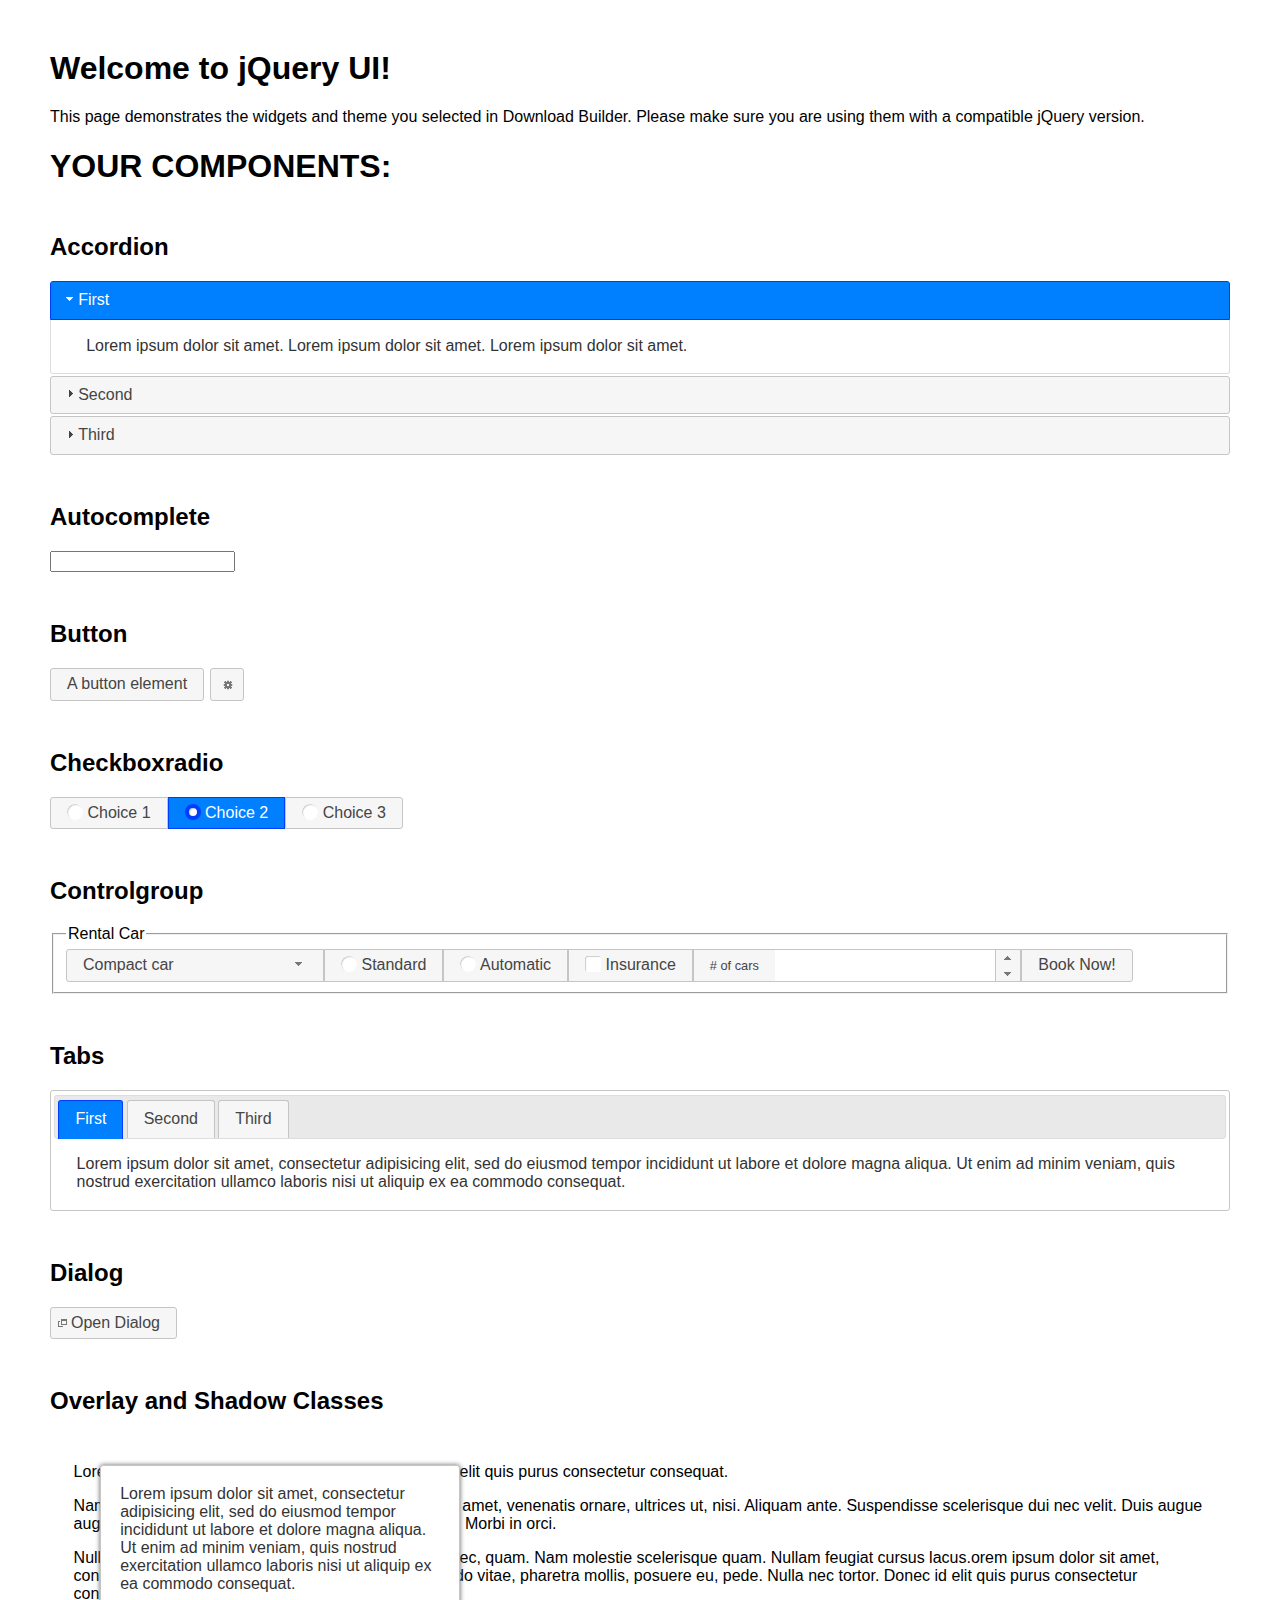
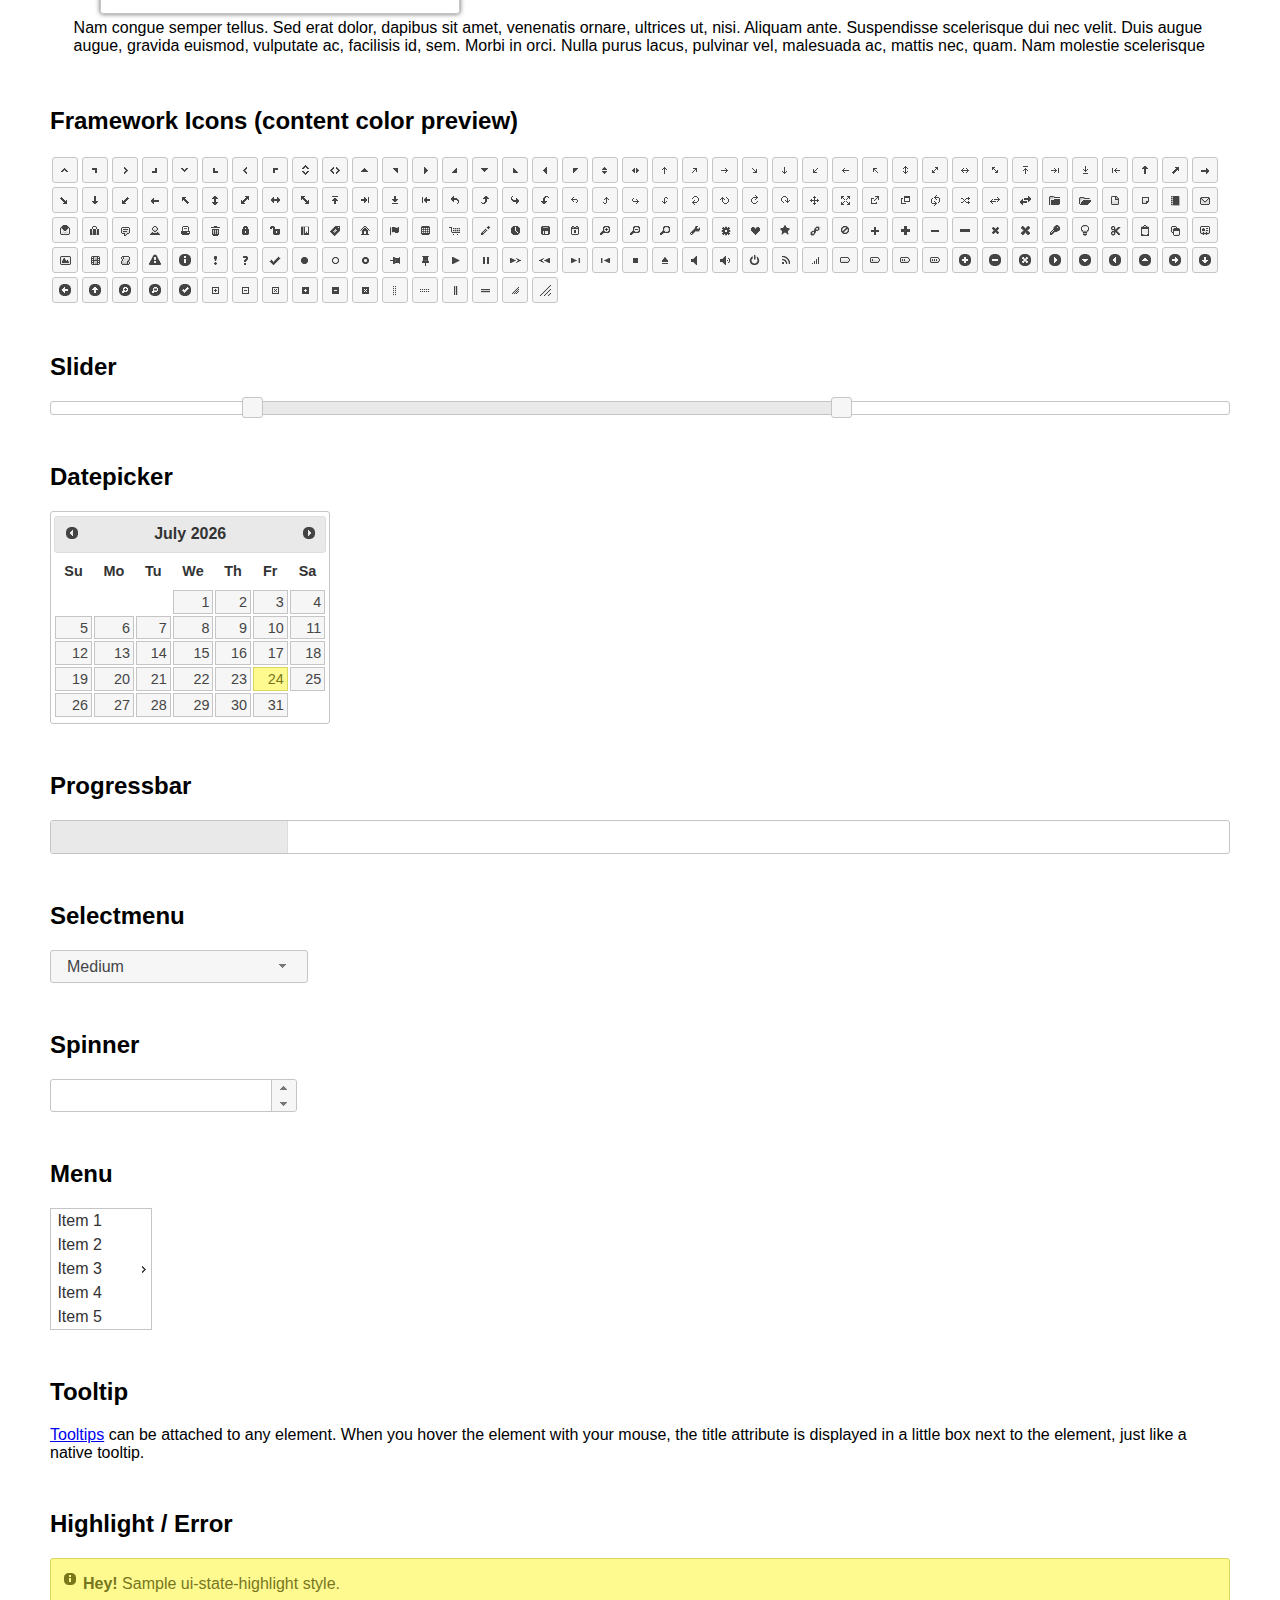
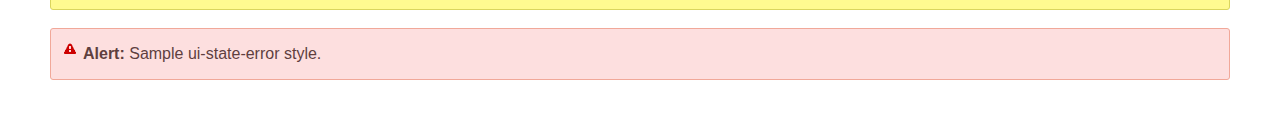
<file: jqueryui/index.html>
<!doctype html>
<html lang="us">
<head>
	<meta charset="utf-8">
	<title>jQuery UI Example Page</title>
	<link href="jquery-ui.css" rel="stylesheet">
	<style>
	body{
		font-family: "Trebuchet MS", sans-serif;
		margin: 50px;
	}
	.demoHeaders {
		margin-top: 2em;
	}
	#dialog-link {
		padding: .4em 1em .4em 20px;
		text-decoration: none;
		position: relative;
	}
	#dialog-link span.ui-icon {
		margin: 0 5px 0 0;
		position: absolute;
		left: .2em;
		top: 50%;
		margin-top: -8px;
	}
	#icons {
		margin: 0;
		padding: 0;
	}
	#icons li {
		margin: 2px;
		position: relative;
		padding: 4px 0;
		cursor: pointer;
		float: left;
		list-style: none;
	}
	#icons span.ui-icon {
		float: left;
		margin: 0 4px;
	}
	.fakewindowcontain .ui-widget-overlay {
		position: absolute;
	}
	select {
		width: 200px;
	}
	</style>
</head>
<body>

<h1>Welcome to jQuery UI!</h1>

<div class="ui-widget">
	<p>This page demonstrates the widgets and theme you selected in Download Builder. Please make sure you are using them with a compatible jQuery version.</p>
</div>

<h1>YOUR COMPONENTS:</h1>


<!-- Accordion -->
<h2 class="demoHeaders">Accordion</h2>
<div id="accordion">
	<h3>First</h3>
	<div>Lorem ipsum dolor sit amet. Lorem ipsum dolor sit amet. Lorem ipsum dolor sit amet.</div>
	<h3>Second</h3>
	<div>Phasellus mattis tincidunt nibh.</div>
	<h3>Third</h3>
	<div>Nam dui erat, auctor a, dignissim quis.</div>
</div>



<!-- Autocomplete -->
<h2 class="demoHeaders">Autocomplete</h2>
<div>
	<input id="autocomplete" title="type &quot;a&quot;">
</div>



<!-- Button -->
<h2 class="demoHeaders">Button</h2>
<button id="button">A button element</button>
<button id="button-icon">An icon-only button</button>



<!-- Checkboxradio -->
<h2 class="demoHeaders">Checkboxradio</h2>
<form style="margin-top: 1em;">
	<div id="radioset">
		<input type="radio" id="radio1" name="radio"><label for="radio1">Choice 1</label>
		<input type="radio" id="radio2" name="radio" checked="checked"><label for="radio2">Choice 2</label>
		<input type="radio" id="radio3" name="radio"><label for="radio3">Choice 3</label>
	</div>
</form>



<!-- Controlgroup -->
<h2 class="demoHeaders">Controlgroup</h2>
<fieldset>
	<legend>Rental Car</legend>
	<div id="controlgroup">
		<select id="car-type">
			<option>Compact car</option>
			<option>Midsize car</option>
			<option>Full size car</option>
			<option>SUV</option>
			<option>Luxury</option>
			<option>Truck</option>
			<option>Van</option>
		</select>
		<label for="transmission-standard">Standard</label>
		<input type="radio" name="transmission" id="transmission-standard">
		<label for="transmission-automatic">Automatic</label>
		<input type="radio" name="transmission" id="transmission-automatic">
		<label for="insurance">Insurance</label>
		<input type="checkbox" name="insurance" id="insurance">
		<label for="horizontal-spinner" class="ui-controlgroup-label"># of cars</label>
		<input id="horizontal-spinner" class="ui-spinner-input">
		<button>Book Now!</button>
	</div>
</fieldset>



<!-- Tabs -->
<h2 class="demoHeaders">Tabs</h2>
<div id="tabs">
	<ul>
		<li><a href="#tabs-1">First</a></li>
		<li><a href="#tabs-2">Second</a></li>
		<li><a href="#tabs-3">Third</a></li>
	</ul>
	<div id="tabs-1">Lorem ipsum dolor sit amet, consectetur adipisicing elit, sed do eiusmod tempor incididunt ut labore et dolore magna aliqua. Ut enim ad minim veniam, quis nostrud exercitation ullamco laboris nisi ut aliquip ex ea commodo consequat.</div>
	<div id="tabs-2">Phasellus mattis tincidunt nibh. Cras orci urna, blandit id, pretium vel, aliquet ornare, felis. Maecenas scelerisque sem non nisl. Fusce sed lorem in enim dictum bibendum.</div>
	<div id="tabs-3">Nam dui erat, auctor a, dignissim quis, sollicitudin eu, felis. Pellentesque nisi urna, interdum eget, sagittis et, consequat vestibulum, lacus. Mauris porttitor ullamcorper augue.</div>
</div>



<h2 class="demoHeaders">Dialog</h2>
<p>
	<button id="dialog-link" class="ui-button ui-corner-all ui-widget">
		<span class="ui-icon ui-icon-newwin"></span>Open Dialog
	</button>
</p>

<h2 class="demoHeaders">Overlay and Shadow Classes</h2>
<div style="position: relative; width: 96%; height: 200px; padding:1% 2%; overflow:hidden;" class="fakewindowcontain">
	<p>Lorem ipsum dolor sit amet,  Nulla nec tortor. Donec id elit quis purus consectetur consequat. </p><p>Nam congue semper tellus. Sed erat dolor, dapibus sit amet, venenatis ornare, ultrices ut, nisi. Aliquam ante. Suspendisse scelerisque dui nec velit. Duis augue augue, gravida euismod, vulputate ac, facilisis id, sem. Morbi in orci. </p><p>Nulla purus lacus, pulvinar vel, malesuada ac, mattis nec, quam. Nam molestie scelerisque quam. Nullam feugiat cursus lacus.orem ipsum dolor sit amet, consectetur adipiscing elit. Donec libero risus, commodo vitae, pharetra mollis, posuere eu, pede. Nulla nec tortor. Donec id elit quis purus consectetur consequat. </p><p>Nam congue semper tellus. Sed erat dolor, dapibus sit amet, venenatis ornare, ultrices ut, nisi. Aliquam ante. Suspendisse scelerisque dui nec velit. Duis augue augue, gravida euismod, vulputate ac, facilisis id, sem. Morbi in orci. Nulla purus lacus, pulvinar vel, malesuada ac, mattis nec, quam. Nam molestie scelerisque quam. </p><p>Nullam feugiat cursus lacus.orem ipsum dolor sit amet, consectetur adipiscing elit. Donec libero risus, commodo vitae, pharetra mollis, posuere eu, pede. Nulla nec tortor. Donec id elit quis purus consectetur consequat. Nam congue semper tellus. Sed erat dolor, dapibus sit amet, venenatis ornare, ultrices ut, nisi. Aliquam ante. </p><p>Suspendisse scelerisque dui nec velit. Duis augue augue, gravida euismod, vulputate ac, facilisis id, sem. Morbi in orci. Nulla purus lacus, pulvinar vel, malesuada ac, mattis nec, quam. Nam molestie scelerisque quam. Nullam feugiat cursus lacus.orem ipsum dolor sit amet, consectetur adipiscing elit. Donec libero risus, commodo vitae, pharetra mollis, posuere eu, pede. Nulla nec tortor. Donec id elit quis purus consectetur consequat. Nam congue semper tellus. Sed erat dolor, dapibus sit amet, venenatis ornare, ultrices ut, nisi. </p>

	<!-- ui-dialog -->
	<div class="ui-widget-overlay ui-front"></div>
	<div style="position: absolute; width: 320px; left: 50px; top: 30px; padding: 1.2em" class="ui-widget ui-front ui-widget-content ui-corner-all ui-widget-shadow">
		Lorem ipsum dolor sit amet, consectetur adipisicing elit, sed do eiusmod tempor incididunt ut labore et dolore magna aliqua. Ut enim ad minim veniam, quis nostrud exercitation ullamco laboris nisi ut aliquip ex ea commodo consequat.
	</div>

</div>

<!-- ui-dialog -->
<div id="dialog" title="Dialog Title">
	<p>Lorem ipsum dolor sit amet, consectetur adipisicing elit, sed do eiusmod tempor incididunt ut labore et dolore magna aliqua. Ut enim ad minim veniam, quis nostrud exercitation ullamco laboris nisi ut aliquip ex ea commodo consequat.</p>
</div>



<h2 class="demoHeaders">Framework Icons (content color preview)</h2>
<ul id="icons" class="ui-widget ui-helper-clearfix">
	<li class="ui-state-default ui-corner-all" title=".ui-icon-caret-1-n"><span class="ui-icon ui-icon-caret-1-n"></span></li>
	<li class="ui-state-default ui-corner-all" title=".ui-icon-caret-1-ne"><span class="ui-icon ui-icon-caret-1-ne"></span></li>
	<li class="ui-state-default ui-corner-all" title=".ui-icon-caret-1-e"><span class="ui-icon ui-icon-caret-1-e"></span></li>
	<li class="ui-state-default ui-corner-all" title=".ui-icon-caret-1-se"><span class="ui-icon ui-icon-caret-1-se"></span></li>
	<li class="ui-state-default ui-corner-all" title=".ui-icon-caret-1-s"><span class="ui-icon ui-icon-caret-1-s"></span></li>
	<li class="ui-state-default ui-corner-all" title=".ui-icon-caret-1-sw"><span class="ui-icon ui-icon-caret-1-sw"></span></li>
	<li class="ui-state-default ui-corner-all" title=".ui-icon-caret-1-w"><span class="ui-icon ui-icon-caret-1-w"></span></li>
	<li class="ui-state-default ui-corner-all" title=".ui-icon-caret-1-nw"><span class="ui-icon ui-icon-caret-1-nw"></span></li>
	<li class="ui-state-default ui-corner-all" title=".ui-icon-caret-2-n-s"><span class="ui-icon ui-icon-caret-2-n-s"></span></li>
	<li class="ui-state-default ui-corner-all" title=".ui-icon-caret-2-e-w"><span class="ui-icon ui-icon-caret-2-e-w"></span></li>
	<li class="ui-state-default ui-corner-all" title=".ui-icon-triangle-1-n"><span class="ui-icon ui-icon-triangle-1-n"></span></li>
	<li class="ui-state-default ui-corner-all" title=".ui-icon-triangle-1-ne"><span class="ui-icon ui-icon-triangle-1-ne"></span></li>
	<li class="ui-state-default ui-corner-all" title=".ui-icon-triangle-1-e"><span class="ui-icon ui-icon-triangle-1-e"></span></li>
	<li class="ui-state-default ui-corner-all" title=".ui-icon-triangle-1-se"><span class="ui-icon ui-icon-triangle-1-se"></span></li>
	<li class="ui-state-default ui-corner-all" title=".ui-icon-triangle-1-s"><span class="ui-icon ui-icon-triangle-1-s"></span></li>
	<li class="ui-state-default ui-corner-all" title=".ui-icon-triangle-1-sw"><span class="ui-icon ui-icon-triangle-1-sw"></span></li>
	<li class="ui-state-default ui-corner-all" title=".ui-icon-triangle-1-w"><span class="ui-icon ui-icon-triangle-1-w"></span></li>
	<li class="ui-state-default ui-corner-all" title=".ui-icon-triangle-1-nw"><span class="ui-icon ui-icon-triangle-1-nw"></span></li>
	<li class="ui-state-default ui-corner-all" title=".ui-icon-triangle-2-n-s"><span class="ui-icon ui-icon-triangle-2-n-s"></span></li>
	<li class="ui-state-default ui-corner-all" title=".ui-icon-triangle-2-e-w"><span class="ui-icon ui-icon-triangle-2-e-w"></span></li>
	<li class="ui-state-default ui-corner-all" title=".ui-icon-arrow-1-n"><span class="ui-icon ui-icon-arrow-1-n"></span></li>
	<li class="ui-state-default ui-corner-all" title=".ui-icon-arrow-1-ne"><span class="ui-icon ui-icon-arrow-1-ne"></span></li>
	<li class="ui-state-default ui-corner-all" title=".ui-icon-arrow-1-e"><span class="ui-icon ui-icon-arrow-1-e"></span></li>
	<li class="ui-state-default ui-corner-all" title=".ui-icon-arrow-1-se"><span class="ui-icon ui-icon-arrow-1-se"></span></li>
	<li class="ui-state-default ui-corner-all" title=".ui-icon-arrow-1-s"><span class="ui-icon ui-icon-arrow-1-s"></span></li>
	<li class="ui-state-default ui-corner-all" title=".ui-icon-arrow-1-sw"><span class="ui-icon ui-icon-arrow-1-sw"></span></li>
	<li class="ui-state-default ui-corner-all" title=".ui-icon-arrow-1-w"><span class="ui-icon ui-icon-arrow-1-w"></span></li>
	<li class="ui-state-default ui-corner-all" title=".ui-icon-arrow-1-nw"><span class="ui-icon ui-icon-arrow-1-nw"></span></li>
	<li class="ui-state-default ui-corner-all" title=".ui-icon-arrow-2-n-s"><span class="ui-icon ui-icon-arrow-2-n-s"></span></li>
	<li class="ui-state-default ui-corner-all" title=".ui-icon-arrow-2-ne-sw"><span class="ui-icon ui-icon-arrow-2-ne-sw"></span></li>
	<li class="ui-state-default ui-corner-all" title=".ui-icon-arrow-2-e-w"><span class="ui-icon ui-icon-arrow-2-e-w"></span></li>
	<li class="ui-state-default ui-corner-all" title=".ui-icon-arrow-2-se-nw"><span class="ui-icon ui-icon-arrow-2-se-nw"></span></li>
	<li class="ui-state-default ui-corner-all" title=".ui-icon-arrowstop-1-n"><span class="ui-icon ui-icon-arrowstop-1-n"></span></li>
	<li class="ui-state-default ui-corner-all" title=".ui-icon-arrowstop-1-e"><span class="ui-icon ui-icon-arrowstop-1-e"></span></li>
	<li class="ui-state-default ui-corner-all" title=".ui-icon-arrowstop-1-s"><span class="ui-icon ui-icon-arrowstop-1-s"></span></li>
	<li class="ui-state-default ui-corner-all" title=".ui-icon-arrowstop-1-w"><span class="ui-icon ui-icon-arrowstop-1-w"></span></li>
	<li class="ui-state-default ui-corner-all" title=".ui-icon-arrowthick-1-n"><span class="ui-icon ui-icon-arrowthick-1-n"></span></li>
	<li class="ui-state-default ui-corner-all" title=".ui-icon-arrowthick-1-ne"><span class="ui-icon ui-icon-arrowthick-1-ne"></span></li>
	<li class="ui-state-default ui-corner-all" title=".ui-icon-arrowthick-1-e"><span class="ui-icon ui-icon-arrowthick-1-e"></span></li>
	<li class="ui-state-default ui-corner-all" title=".ui-icon-arrowthick-1-se"><span class="ui-icon ui-icon-arrowthick-1-se"></span></li>
	<li class="ui-state-default ui-corner-all" title=".ui-icon-arrowthick-1-s"><span class="ui-icon ui-icon-arrowthick-1-s"></span></li>
	<li class="ui-state-default ui-corner-all" title=".ui-icon-arrowthick-1-sw"><span class="ui-icon ui-icon-arrowthick-1-sw"></span></li>
	<li class="ui-state-default ui-corner-all" title=".ui-icon-arrowthick-1-w"><span class="ui-icon ui-icon-arrowthick-1-w"></span></li>
	<li class="ui-state-default ui-corner-all" title=".ui-icon-arrowthick-1-nw"><span class="ui-icon ui-icon-arrowthick-1-nw"></span></li>
	<li class="ui-state-default ui-corner-all" title=".ui-icon-arrowthick-2-n-s"><span class="ui-icon ui-icon-arrowthick-2-n-s"></span></li>
	<li class="ui-state-default ui-corner-all" title=".ui-icon-arrowthick-2-ne-sw"><span class="ui-icon ui-icon-arrowthick-2-ne-sw"></span></li>
	<li class="ui-state-default ui-corner-all" title=".ui-icon-arrowthick-2-e-w"><span class="ui-icon ui-icon-arrowthick-2-e-w"></span></li>
	<li class="ui-state-default ui-corner-all" title=".ui-icon-arrowthick-2-se-nw"><span class="ui-icon ui-icon-arrowthick-2-se-nw"></span></li>
	<li class="ui-state-default ui-corner-all" title=".ui-icon-arrowthickstop-1-n"><span class="ui-icon ui-icon-arrowthickstop-1-n"></span></li>
	<li class="ui-state-default ui-corner-all" title=".ui-icon-arrowthickstop-1-e"><span class="ui-icon ui-icon-arrowthickstop-1-e"></span></li>
	<li class="ui-state-default ui-corner-all" title=".ui-icon-arrowthickstop-1-s"><span class="ui-icon ui-icon-arrowthickstop-1-s"></span></li>
	<li class="ui-state-default ui-corner-all" title=".ui-icon-arrowthickstop-1-w"><span class="ui-icon ui-icon-arrowthickstop-1-w"></span></li>
	<li class="ui-state-default ui-corner-all" title=".ui-icon-arrowreturnthick-1-w"><span class="ui-icon ui-icon-arrowreturnthick-1-w"></span></li>
	<li class="ui-state-default ui-corner-all" title=".ui-icon-arrowreturnthick-1-n"><span class="ui-icon ui-icon-arrowreturnthick-1-n"></span></li>
	<li class="ui-state-default ui-corner-all" title=".ui-icon-arrowreturnthick-1-e"><span class="ui-icon ui-icon-arrowreturnthick-1-e"></span></li>
	<li class="ui-state-default ui-corner-all" title=".ui-icon-arrowreturnthick-1-s"><span class="ui-icon ui-icon-arrowreturnthick-1-s"></span></li>
	<li class="ui-state-default ui-corner-all" title=".ui-icon-arrowreturn-1-w"><span class="ui-icon ui-icon-arrowreturn-1-w"></span></li>
	<li class="ui-state-default ui-corner-all" title=".ui-icon-arrowreturn-1-n"><span class="ui-icon ui-icon-arrowreturn-1-n"></span></li>
	<li class="ui-state-default ui-corner-all" title=".ui-icon-arrowreturn-1-e"><span class="ui-icon ui-icon-arrowreturn-1-e"></span></li>
	<li class="ui-state-default ui-corner-all" title=".ui-icon-arrowreturn-1-s"><span class="ui-icon ui-icon-arrowreturn-1-s"></span></li>
	<li class="ui-state-default ui-corner-all" title=".ui-icon-arrowrefresh-1-w"><span class="ui-icon ui-icon-arrowrefresh-1-w"></span></li>
	<li class="ui-state-default ui-corner-all" title=".ui-icon-arrowrefresh-1-n"><span class="ui-icon ui-icon-arrowrefresh-1-n"></span></li>
	<li class="ui-state-default ui-corner-all" title=".ui-icon-arrowrefresh-1-e"><span class="ui-icon ui-icon-arrowrefresh-1-e"></span></li>
	<li class="ui-state-default ui-corner-all" title=".ui-icon-arrowrefresh-1-s"><span class="ui-icon ui-icon-arrowrefresh-1-s"></span></li>
	<li class="ui-state-default ui-corner-all" title=".ui-icon-arrow-4"><span class="ui-icon ui-icon-arrow-4"></span></li>
	<li class="ui-state-default ui-corner-all" title=".ui-icon-arrow-4-diag"><span class="ui-icon ui-icon-arrow-4-diag"></span></li>
	<li class="ui-state-default ui-corner-all" title=".ui-icon-extlink"><span class="ui-icon ui-icon-extlink"></span></li>
	<li class="ui-state-default ui-corner-all" title=".ui-icon-newwin"><span class="ui-icon ui-icon-newwin"></span></li>
	<li class="ui-state-default ui-corner-all" title=".ui-icon-refresh"><span class="ui-icon ui-icon-refresh"></span></li>
	<li class="ui-state-default ui-corner-all" title=".ui-icon-shuffle"><span class="ui-icon ui-icon-shuffle"></span></li>
	<li class="ui-state-default ui-corner-all" title=".ui-icon-transfer-e-w"><span class="ui-icon ui-icon-transfer-e-w"></span></li>
	<li class="ui-state-default ui-corner-all" title=".ui-icon-transferthick-e-w"><span class="ui-icon ui-icon-transferthick-e-w"></span></li>
	<li class="ui-state-default ui-corner-all" title=".ui-icon-folder-collapsed"><span class="ui-icon ui-icon-folder-collapsed"></span></li>
	<li class="ui-state-default ui-corner-all" title=".ui-icon-folder-open"><span class="ui-icon ui-icon-folder-open"></span></li>
	<li class="ui-state-default ui-corner-all" title=".ui-icon-document"><span class="ui-icon ui-icon-document"></span></li>
	<li class="ui-state-default ui-corner-all" title=".ui-icon-document-b"><span class="ui-icon ui-icon-document-b"></span></li>
	<li class="ui-state-default ui-corner-all" title=".ui-icon-note"><span class="ui-icon ui-icon-note"></span></li>
	<li class="ui-state-default ui-corner-all" title=".ui-icon-mail-closed"><span class="ui-icon ui-icon-mail-closed"></span></li>
	<li class="ui-state-default ui-corner-all" title=".ui-icon-mail-open"><span class="ui-icon ui-icon-mail-open"></span></li>
	<li class="ui-state-default ui-corner-all" title=".ui-icon-suitcase"><span class="ui-icon ui-icon-suitcase"></span></li>
	<li class="ui-state-default ui-corner-all" title=".ui-icon-comment"><span class="ui-icon ui-icon-comment"></span></li>
	<li class="ui-state-default ui-corner-all" title=".ui-icon-person"><span class="ui-icon ui-icon-person"></span></li>
	<li class="ui-state-default ui-corner-all" title=".ui-icon-print"><span class="ui-icon ui-icon-print"></span></li>
	<li class="ui-state-default ui-corner-all" title=".ui-icon-trash"><span class="ui-icon ui-icon-trash"></span></li>
	<li class="ui-state-default ui-corner-all" title=".ui-icon-locked"><span class="ui-icon ui-icon-locked"></span></li>
	<li class="ui-state-default ui-corner-all" title=".ui-icon-unlocked"><span class="ui-icon ui-icon-unlocked"></span></li>
	<li class="ui-state-default ui-corner-all" title=".ui-icon-bookmark"><span class="ui-icon ui-icon-bookmark"></span></li>
	<li class="ui-state-default ui-corner-all" title=".ui-icon-tag"><span class="ui-icon ui-icon-tag"></span></li>
	<li class="ui-state-default ui-corner-all" title=".ui-icon-home"><span class="ui-icon ui-icon-home"></span></li>
	<li class="ui-state-default ui-corner-all" title=".ui-icon-flag"><span class="ui-icon ui-icon-flag"></span></li>
	<li class="ui-state-default ui-corner-all" title=".ui-icon-calculator"><span class="ui-icon ui-icon-calculator"></span></li>
	<li class="ui-state-default ui-corner-all" title=".ui-icon-cart"><span class="ui-icon ui-icon-cart"></span></li>
	<li class="ui-state-default ui-corner-all" title=".ui-icon-pencil"><span class="ui-icon ui-icon-pencil"></span></li>
	<li class="ui-state-default ui-corner-all" title=".ui-icon-clock"><span class="ui-icon ui-icon-clock"></span></li>
	<li class="ui-state-default ui-corner-all" title=".ui-icon-disk"><span class="ui-icon ui-icon-disk"></span></li>
	<li class="ui-state-default ui-corner-all" title=".ui-icon-calendar"><span class="ui-icon ui-icon-calendar"></span></li>
	<li class="ui-state-default ui-corner-all" title=".ui-icon-zoomin"><span class="ui-icon ui-icon-zoomin"></span></li>
	<li class="ui-state-default ui-corner-all" title=".ui-icon-zoomout"><span class="ui-icon ui-icon-zoomout"></span></li>
	<li class="ui-state-default ui-corner-all" title=".ui-icon-search"><span class="ui-icon ui-icon-search"></span></li>
	<li class="ui-state-default ui-corner-all" title=".ui-icon-wrench"><span class="ui-icon ui-icon-wrench"></span></li>
	<li class="ui-state-default ui-corner-all" title=".ui-icon-gear"><span class="ui-icon ui-icon-gear"></span></li>
	<li class="ui-state-default ui-corner-all" title=".ui-icon-heart"><span class="ui-icon ui-icon-heart"></span></li>
	<li class="ui-state-default ui-corner-all" title=".ui-icon-star"><span class="ui-icon ui-icon-star"></span></li>
	<li class="ui-state-default ui-corner-all" title=".ui-icon-link"><span class="ui-icon ui-icon-link"></span></li>
	<li class="ui-state-default ui-corner-all" title=".ui-icon-cancel"><span class="ui-icon ui-icon-cancel"></span></li>
	<li class="ui-state-default ui-corner-all" title=".ui-icon-plus"><span class="ui-icon ui-icon-plus"></span></li>
	<li class="ui-state-default ui-corner-all" title=".ui-icon-plusthick"><span class="ui-icon ui-icon-plusthick"></span></li>
	<li class="ui-state-default ui-corner-all" title=".ui-icon-minus"><span class="ui-icon ui-icon-minus"></span></li>
	<li class="ui-state-default ui-corner-all" title=".ui-icon-minusthick"><span class="ui-icon ui-icon-minusthick"></span></li>
	<li class="ui-state-default ui-corner-all" title=".ui-icon-close"><span class="ui-icon ui-icon-close"></span></li>
	<li class="ui-state-default ui-corner-all" title=".ui-icon-closethick"><span class="ui-icon ui-icon-closethick"></span></li>
	<li class="ui-state-default ui-corner-all" title=".ui-icon-key"><span class="ui-icon ui-icon-key"></span></li>
	<li class="ui-state-default ui-corner-all" title=".ui-icon-lightbulb"><span class="ui-icon ui-icon-lightbulb"></span></li>
	<li class="ui-state-default ui-corner-all" title=".ui-icon-scissors"><span class="ui-icon ui-icon-scissors"></span></li>
	<li class="ui-state-default ui-corner-all" title=".ui-icon-clipboard"><span class="ui-icon ui-icon-clipboard"></span></li>
	<li class="ui-state-default ui-corner-all" title=".ui-icon-copy"><span class="ui-icon ui-icon-copy"></span></li>
	<li class="ui-state-default ui-corner-all" title=".ui-icon-contact"><span class="ui-icon ui-icon-contact"></span></li>
	<li class="ui-state-default ui-corner-all" title=".ui-icon-image"><span class="ui-icon ui-icon-image"></span></li>
	<li class="ui-state-default ui-corner-all" title=".ui-icon-video"><span class="ui-icon ui-icon-video"></span></li>
	<li class="ui-state-default ui-corner-all" title=".ui-icon-script"><span class="ui-icon ui-icon-script"></span></li>
	<li class="ui-state-default ui-corner-all" title=".ui-icon-alert"><span class="ui-icon ui-icon-alert"></span></li>
	<li class="ui-state-default ui-corner-all" title=".ui-icon-info"><span class="ui-icon ui-icon-info"></span></li>
	<li class="ui-state-default ui-corner-all" title=".ui-icon-notice"><span class="ui-icon ui-icon-notice"></span></li>
	<li class="ui-state-default ui-corner-all" title=".ui-icon-help"><span class="ui-icon ui-icon-help"></span></li>
	<li class="ui-state-default ui-corner-all" title=".ui-icon-check"><span class="ui-icon ui-icon-check"></span></li>
	<li class="ui-state-default ui-corner-all" title=".ui-icon-bullet"><span class="ui-icon ui-icon-bullet"></span></li>
	<li class="ui-state-default ui-corner-all" title=".ui-icon-radio-off"><span class="ui-icon ui-icon-radio-off"></span></li>
	<li class="ui-state-default ui-corner-all" title=".ui-icon-radio-on"><span class="ui-icon ui-icon-radio-on"></span></li>
	<li class="ui-state-default ui-corner-all" title=".ui-icon-pin-w"><span class="ui-icon ui-icon-pin-w"></span></li>
	<li class="ui-state-default ui-corner-all" title=".ui-icon-pin-s"><span class="ui-icon ui-icon-pin-s"></span></li>
	<li class="ui-state-default ui-corner-all" title=".ui-icon-play"><span class="ui-icon ui-icon-play"></span></li>
	<li class="ui-state-default ui-corner-all" title=".ui-icon-pause"><span class="ui-icon ui-icon-pause"></span></li>
	<li class="ui-state-default ui-corner-all" title=".ui-icon-seek-next"><span class="ui-icon ui-icon-seek-next"></span></li>
	<li class="ui-state-default ui-corner-all" title=".ui-icon-seek-prev"><span class="ui-icon ui-icon-seek-prev"></span></li>
	<li class="ui-state-default ui-corner-all" title=".ui-icon-seek-end"><span class="ui-icon ui-icon-seek-end"></span></li>
	<li class="ui-state-default ui-corner-all" title=".ui-icon-seek-first"><span class="ui-icon ui-icon-seek-first"></span></li>
	<li class="ui-state-default ui-corner-all" title=".ui-icon-stop"><span class="ui-icon ui-icon-stop"></span></li>
	<li class="ui-state-default ui-corner-all" title=".ui-icon-eject"><span class="ui-icon ui-icon-eject"></span></li>
	<li class="ui-state-default ui-corner-all" title=".ui-icon-volume-off"><span class="ui-icon ui-icon-volume-off"></span></li>
	<li class="ui-state-default ui-corner-all" title=".ui-icon-volume-on"><span class="ui-icon ui-icon-volume-on"></span></li>
	<li class="ui-state-default ui-corner-all" title=".ui-icon-power"><span class="ui-icon ui-icon-power"></span></li>
	<li class="ui-state-default ui-corner-all" title=".ui-icon-signal-diag"><span class="ui-icon ui-icon-signal-diag"></span></li>
	<li class="ui-state-default ui-corner-all" title=".ui-icon-signal"><span class="ui-icon ui-icon-signal"></span></li>
	<li class="ui-state-default ui-corner-all" title=".ui-icon-battery-0"><span class="ui-icon ui-icon-battery-0"></span></li>
	<li class="ui-state-default ui-corner-all" title=".ui-icon-battery-1"><span class="ui-icon ui-icon-battery-1"></span></li>
	<li class="ui-state-default ui-corner-all" title=".ui-icon-battery-2"><span class="ui-icon ui-icon-battery-2"></span></li>
	<li class="ui-state-default ui-corner-all" title=".ui-icon-battery-3"><span class="ui-icon ui-icon-battery-3"></span></li>
	<li class="ui-state-default ui-corner-all" title=".ui-icon-circle-plus"><span class="ui-icon ui-icon-circle-plus"></span></li>
	<li class="ui-state-default ui-corner-all" title=".ui-icon-circle-minus"><span class="ui-icon ui-icon-circle-minus"></span></li>
	<li class="ui-state-default ui-corner-all" title=".ui-icon-circle-close"><span class="ui-icon ui-icon-circle-close"></span></li>
	<li class="ui-state-default ui-corner-all" title=".ui-icon-circle-triangle-e"><span class="ui-icon ui-icon-circle-triangle-e"></span></li>
	<li class="ui-state-default ui-corner-all" title=".ui-icon-circle-triangle-s"><span class="ui-icon ui-icon-circle-triangle-s"></span></li>
	<li class="ui-state-default ui-corner-all" title=".ui-icon-circle-triangle-w"><span class="ui-icon ui-icon-circle-triangle-w"></span></li>
	<li class="ui-state-default ui-corner-all" title=".ui-icon-circle-triangle-n"><span class="ui-icon ui-icon-circle-triangle-n"></span></li>
	<li class="ui-state-default ui-corner-all" title=".ui-icon-circle-arrow-e"><span class="ui-icon ui-icon-circle-arrow-e"></span></li>
	<li class="ui-state-default ui-corner-all" title=".ui-icon-circle-arrow-s"><span class="ui-icon ui-icon-circle-arrow-s"></span></li>
	<li class="ui-state-default ui-corner-all" title=".ui-icon-circle-arrow-w"><span class="ui-icon ui-icon-circle-arrow-w"></span></li>
	<li class="ui-state-default ui-corner-all" title=".ui-icon-circle-arrow-n"><span class="ui-icon ui-icon-circle-arrow-n"></span></li>
	<li class="ui-state-default ui-corner-all" title=".ui-icon-circle-zoomin"><span class="ui-icon ui-icon-circle-zoomin"></span></li>
	<li class="ui-state-default ui-corner-all" title=".ui-icon-circle-zoomout"><span class="ui-icon ui-icon-circle-zoomout"></span></li>
	<li class="ui-state-default ui-corner-all" title=".ui-icon-circle-check"><span class="ui-icon ui-icon-circle-check"></span></li>
	<li class="ui-state-default ui-corner-all" title=".ui-icon-circlesmall-plus"><span class="ui-icon ui-icon-circlesmall-plus"></span></li>
	<li class="ui-state-default ui-corner-all" title=".ui-icon-circlesmall-minus"><span class="ui-icon ui-icon-circlesmall-minus"></span></li>
	<li class="ui-state-default ui-corner-all" title=".ui-icon-circlesmall-close"><span class="ui-icon ui-icon-circlesmall-close"></span></li>
	<li class="ui-state-default ui-corner-all" title=".ui-icon-squaresmall-plus"><span class="ui-icon ui-icon-squaresmall-plus"></span></li>
	<li class="ui-state-default ui-corner-all" title=".ui-icon-squaresmall-minus"><span class="ui-icon ui-icon-squaresmall-minus"></span></li>
	<li class="ui-state-default ui-corner-all" title=".ui-icon-squaresmall-close"><span class="ui-icon ui-icon-squaresmall-close"></span></li>
	<li class="ui-state-default ui-corner-all" title=".ui-icon-grip-dotted-vertical"><span class="ui-icon ui-icon-grip-dotted-vertical"></span></li>
	<li class="ui-state-default ui-corner-all" title=".ui-icon-grip-dotted-horizontal"><span class="ui-icon ui-icon-grip-dotted-horizontal"></span></li>
	<li class="ui-state-default ui-corner-all" title=".ui-icon-grip-solid-vertical"><span class="ui-icon ui-icon-grip-solid-vertical"></span></li>
	<li class="ui-state-default ui-corner-all" title=".ui-icon-grip-solid-horizontal"><span class="ui-icon ui-icon-grip-solid-horizontal"></span></li>
	<li class="ui-state-default ui-corner-all" title=".ui-icon-gripsmall-diagonal-se"><span class="ui-icon ui-icon-gripsmall-diagonal-se"></span></li>
	<li class="ui-state-default ui-corner-all" title=".ui-icon-grip-diagonal-se"><span class="ui-icon ui-icon-grip-diagonal-se"></span></li>
</ul>


<!-- Slider -->
<h2 class="demoHeaders">Slider</h2>
<div id="slider"></div>



<!-- Datepicker -->
<h2 class="demoHeaders">Datepicker</h2>
<div id="datepicker"></div>



<!-- Progressbar -->
<h2 class="demoHeaders">Progressbar</h2>
<div id="progressbar"></div>



<!-- Progressbar -->
<h2 class="demoHeaders">Selectmenu</h2>
<select id="selectmenu">
	<option>Slower</option>
	<option>Slow</option>
	<option selected="selected">Medium</option>
	<option>Fast</option>
	<option>Faster</option>
</select>



<!-- Spinner -->
<h2 class="demoHeaders">Spinner</h2>
<input id="spinner">



<!-- Menu -->
<h2 class="demoHeaders">Menu</h2>
<ul style="width:100px;" id="menu">
	<li><div>Item 1</div></li>
	<li><div>Item 2</div></li>
	<li><div>Item 3</div>
		<ul>
			<li><div>Item 3-1</div></li>
			<li><div>Item 3-2</div></li>
			<li><div>Item 3-3</div></li>
			<li><div>Item 3-4</div></li>
			<li><div>Item 3-5</div></li>
		</ul>
	</li>
	<li><div>Item 4</div></li>
	<li><div>Item 5</div></li>
</ul>



<!-- Tooltip -->
<h2 class="demoHeaders">Tooltip</h2>
<p id="tooltip">
	<a href="#" title="That&apos;s what this widget is">Tooltips</a> can be attached to any element. When you hover
the element with your mouse, the title attribute is displayed in a little box next to the element, just like a native tooltip.
</p>


<!-- Highlight / Error -->
<h2 class="demoHeaders">Highlight / Error</h2>
<div class="ui-widget">
	<div class="ui-state-highlight ui-corner-all" style="margin-top: 20px; padding: 0 .7em;">
		<p><span class="ui-icon ui-icon-info" style="float: left; margin-right: .3em;"></span>
		<strong>Hey!</strong> Sample ui-state-highlight style.</p>
	</div>
</div>
<br>
<div class="ui-widget">
	<div class="ui-state-error ui-corner-all" style="padding: 0 .7em;">
		<p><span class="ui-icon ui-icon-alert" style="float: left; margin-right: .3em;"></span>
		<strong>Alert:</strong> Sample ui-state-error style.</p>
	</div>
</div>

<script src="external/jquery/jquery.js"></script>
<script src="jquery-ui.js"></script>
<script>

$( "#accordion" ).accordion();



var availableTags = [
	"ActionScript",
	"AppleScript",
	"Asp",
	"BASIC",
	"C",
	"C++",
	"Clojure",
	"COBOL",
	"ColdFusion",
	"Erlang",
	"Fortran",
	"Groovy",
	"Haskell",
	"Java",
	"JavaScript",
	"Lisp",
	"Perl",
	"PHP",
	"Python",
	"Ruby",
	"Scala",
	"Scheme"
];
$( "#autocomplete" ).autocomplete({
	source: availableTags
});



$( "#button" ).button();
$( "#button-icon" ).button({
	icon: "ui-icon-gear",
	showLabel: false
});



$( "#radioset" ).buttonset();



$( "#controlgroup" ).controlgroup();



$( "#tabs" ).tabs();



$( "#dialog" ).dialog({
	autoOpen: false,
	width: 400,
	buttons: [
		{
			text: "Ok",
			click: function() {
				$( this ).dialog( "close" );
			}
		},
		{
			text: "Cancel",
			click: function() {
				$( this ).dialog( "close" );
			}
		}
	]
});

// Link to open the dialog
$( "#dialog-link" ).click(function( event ) {
	$( "#dialog" ).dialog( "open" );
	event.preventDefault();
});



$( "#datepicker" ).datepicker({
	inline: true
});



$( "#slider" ).slider({
	range: true,
	values: [ 17, 67 ]
});



$( "#progressbar" ).progressbar({
	value: 20
});



$( "#spinner" ).spinner();



$( "#menu" ).menu();



$( "#tooltip" ).tooltip();



$( "#selectmenu" ).selectmenu();


// Hover states on the static widgets
$( "#dialog-link, #icons li" ).hover(
	function() {
		$( this ).addClass( "ui-state-hover" );
	},
	function() {
		$( this ).removeClass( "ui-state-hover" );
	}
);
</script>
</body>
</html>
</file>
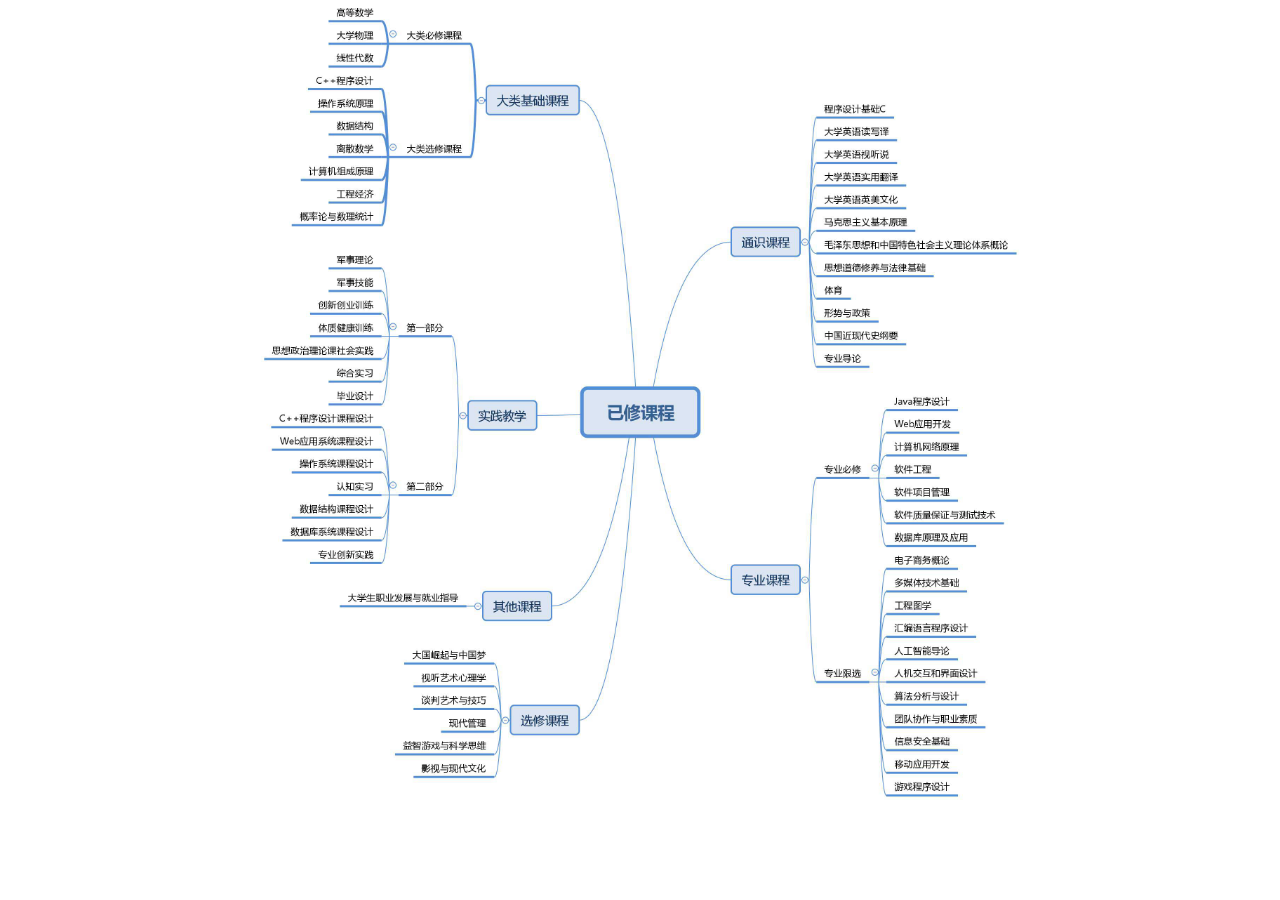
<file: course.html>
<!DOCTYPE html>
<html>
<head>
	<title>已修课程</title>
	<style type="text/css">
		body{
			text-align: center;
		}
		img{
			margin: 0 auto;
			width: 60%;
		}
	</style>
</head>
<body>
	<img src="course.jpg">
</body>
</html>
</file>
